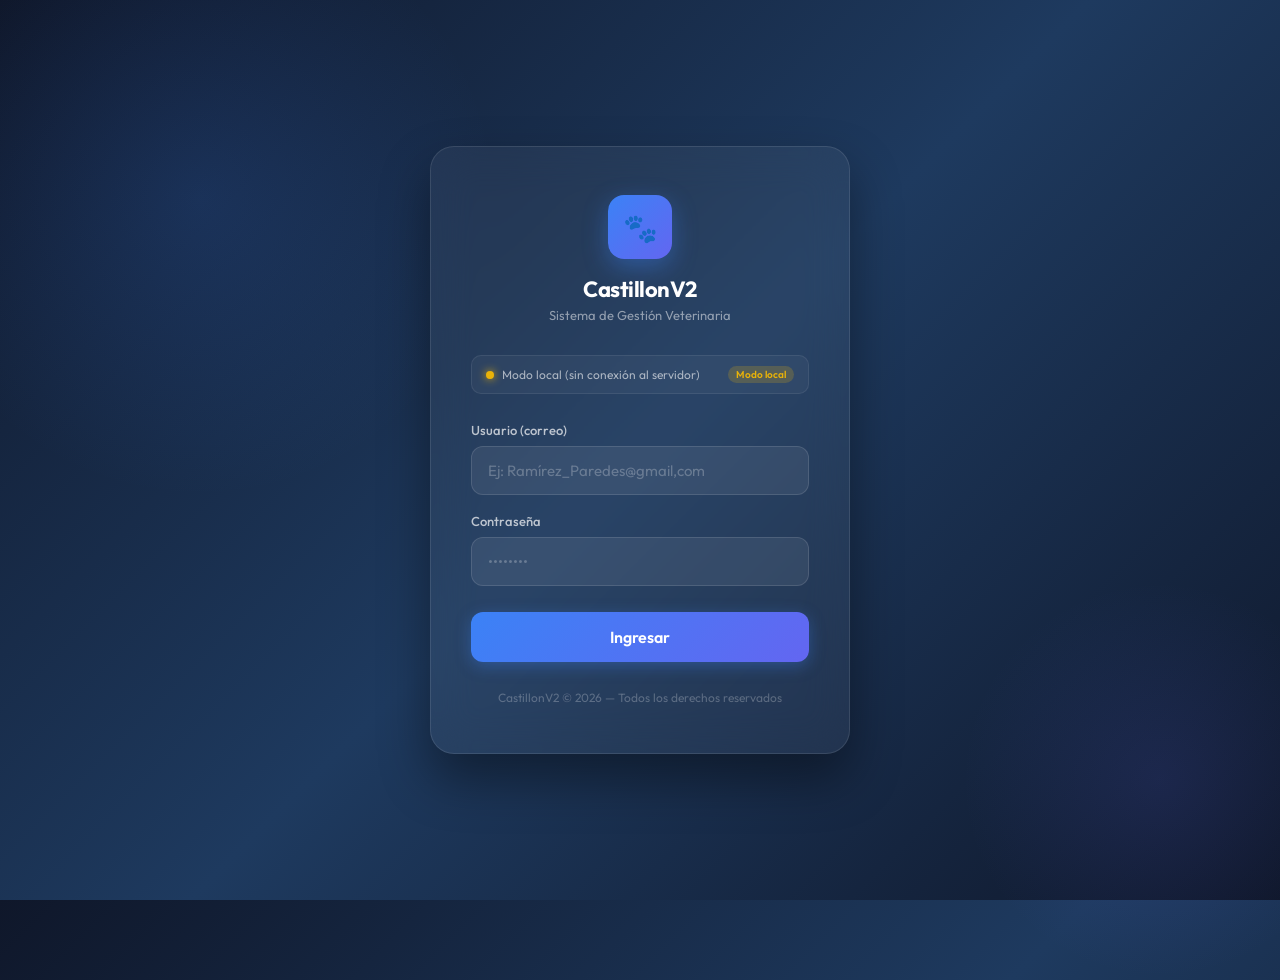
<file: index.html>
<!DOCTYPE html>
<html lang="es">
<head>
    <meta charset="UTF-8">
    <meta name="viewport" content="width=device-width, initial-scale=1.0">
    <title>CastillonV2 — Login</title>
    <link href="https://fonts.googleapis.com/css2?family=Outfit:wght@300;400;500;600;700&display=swap" rel="stylesheet">
    <style>
        * { margin: 0; padding: 0; box-sizing: border-box; }

        body {
            font-family: 'Outfit', sans-serif;
            min-height: 100vh;
            display: flex;
            align-items: center;
            justify-content: center;
            background: linear-gradient(135deg, #0f172a 0%, #1e3a5f 50%, #0f172a 100%);
            position: relative;
            overflow: hidden;
        }

        body::before {
            content: '';
            position: absolute;
            width: 600px; height: 600px;
            background: radial-gradient(circle, rgba(59,130,246,0.15) 0%, transparent 70%);
            top: -100px; left: -100px;
            border-radius: 50%;
        }

        body::after {
            content: '';
            position: absolute;
            width: 400px; height: 400px;
            background: radial-gradient(circle, rgba(99,102,241,0.12) 0%, transparent 70%);
            bottom: -80px; right: -80px;
            border-radius: 50%;
        }

        .card {
            background: rgba(255,255,255,0.05);
            backdrop-filter: blur(20px);
            border: 1px solid rgba(255,255,255,0.1);
            border-radius: 24px;
            padding: 48px 40px;
            width: 100%;
            max-width: 420px;
            position: relative;
            z-index: 1;
            box-shadow: 0 25px 50px rgba(0,0,0,0.4);
        }

        .logo {
            text-align: center;
            margin-bottom: 32px;
        }

        .logo-icon {
            width: 64px; height: 64px;
            background: linear-gradient(135deg, #3b82f6, #6366f1);
            border-radius: 16px;
            display: inline-flex;
            align-items: center;
            justify-content: center;
            font-size: 28px;
            margin-bottom: 16px;
            box-shadow: 0 8px 24px rgba(59,130,246,0.4);
        }

        .logo h1 {
            color: #fff;
            font-size: 22px;
            font-weight: 700;
            letter-spacing: -0.5px;
        }

        .logo p {
            color: rgba(255,255,255,0.5);
            font-size: 13px;
            margin-top: 4px;
        }

        .status-bar {
            display: flex;
            align-items: center;
            gap: 8px;
            background: rgba(255,255,255,0.04);
            border: 1px solid rgba(255,255,255,0.08);
            border-radius: 10px;
            padding: 10px 14px;
            margin-bottom: 28px;
            font-size: 12px;
        }

        .dot {
            width: 8px; height: 8px;
            border-radius: 50%;
            background: #94a3b8;
            flex-shrink: 0;
            transition: background 0.3s;
        }
        .dot.green  { background: #22c55e; box-shadow: 0 0 8px #22c55e; }
        .dot.red    { background: #ef4444; box-shadow: 0 0 8px #ef4444; }
        .dot.yellow { background: #eab308; box-shadow: 0 0 8px #eab308; }

        .status-text { color: rgba(255,255,255,0.6); flex: 1; }

        .badge {
            font-size: 10px;
            font-weight: 600;
            padding: 2px 8px;
            border-radius: 20px;
            display: none;
        }
        .badge.bd    { background: rgba(34,197,94,0.2);  color: #22c55e; display: inline; }
        .badge.local { background: rgba(234,179,8,0.2);  color: #eab308; display: inline; }

        .form-group { margin-bottom: 18px; }

        label {
            display: block;
            color: rgba(255,255,255,0.7);
            font-size: 13px;
            font-weight: 500;
            margin-bottom: 8px;
        }

        input {
            width: 100%;
            background: rgba(255,255,255,0.07);
            border: 1px solid rgba(255,255,255,0.12);
            border-radius: 12px;
            padding: 14px 16px;
            color: #fff;
            font-family: 'Outfit', sans-serif;
            font-size: 15px;
            outline: none;
            transition: border-color 0.2s, background 0.2s;
        }

        input:focus {
            border-color: #3b82f6;
            background: rgba(59,130,246,0.08);
        }

        input::placeholder { color: rgba(255,255,255,0.25); }

        .btn-login {
            width: 100%;
            padding: 15px;
            background: linear-gradient(135deg, #3b82f6, #6366f1);
            border: none;
            border-radius: 12px;
            color: #fff;
            font-family: 'Outfit', sans-serif;
            font-size: 16px;
            font-weight: 600;
            cursor: pointer;
            margin-top: 8px;
            transition: opacity 0.2s, transform 0.1s;
            box-shadow: 0 4px 16px rgba(59,130,246,0.35);
        }

        .btn-login:hover   { opacity: 0.9; }
        .btn-login:active  { transform: scale(0.98); }
        .btn-login:disabled { opacity: 0.6; cursor: not-allowed; }

        .error-msg {
            background: rgba(239,68,68,0.15);
            border: 1px solid rgba(239,68,68,0.3);
            border-radius: 10px;
            padding: 12px 14px;
            color: #fca5a5;
            font-size: 13px;
            margin-top: 16px;
            display: none;
        }

        .footer {
            text-align: center;
            margin-top: 28px;
            color: rgba(255,255,255,0.25);
            font-size: 12px;
        }
    </style>
</head>
<body>
<div class="card">
    <div class="logo">
        <div class="logo-icon">🐾</div>
        <h1>CastillonV2</h1>
        <p>Sistema de Gestión Veterinaria</p>
    </div>

    <div class="status-bar">
        <div class="dot" id="dot"></div>
        <span class="status-text" id="statusText">Verificando conexión...</span>
        <span class="badge bd"    id="badgeBD">BD en línea</span>
        <span class="badge local" id="badgeLocal">Modo local</span>
    </div>

    <div class="form-group">
        <label>Usuario (correo)</label>
        <input type="text" id="logeo" placeholder="Ej: Ramírez_Paredes@gmail,com" autocomplete="username">
    </div>

    <div class="form-group">
        <label>Contraseña</label>
        <input type="password" id="clave" placeholder="••••••••" autocomplete="current-password">
    </div>

    <button class="btn-login" id="btnLogin" onclick="doLogin()">Ingresar</button>

    <div class="error-msg" id="errorMsg"></div>

    <div class="footer">CastillonV2 © 2026 — Todos los derechos reservados</div>
</div>

<script>
    // ══════════════════════════════════════════════════
    //  CONFIGURACIÓN — actualiza esta URL con ngrok
    // ══════════════════════════════════════════════════
    const API_BASE = 'https://castillon-backend-ifjc.onrender.com';

    // ══════════════════════════════════════════════════
    //  USUARIOS FALLBACK (cuando API no está disponible)
    // ══════════════════════════════════════════════════
    const USUARIOS_LOCAL = [
        { logeo: 'Ramírez_Paredes@gmail,com',  clave: '52142',  idtipo: 1, nombre: 'Ramírez Paredes',   rol: 'ADMIN' },
        { logeo: 'Bravo_Orellana@gmail,com',   clave: '43223',  idtipo: 2, nombre: 'Bravo Orellana',    rol: 'VETERINARIO' },
        { logeo: 'Martínez_Soto@gmail,com',    clave: '24325',  idtipo: 4, nombre: 'Martínez Soto',     rol: 'RECEPCIONISTA' },
        { logeo: 'Yáñez_Aguirre@gmail,com',    clave: '58467',  idtipo: 3, nombre: 'Yáñez Aguirre',     rol: 'ASISTENTE' },
        { logeo: 'Jiménez_Zambrano@gmail,com', clave: '86651',  idtipo: 3, nombre: 'Jiménez Zambrano',  rol: 'ASISTENTE' },
        { logeo: 'Godínez_Sandoval@gmail,com', clave: '56751',  idtipo: 5, nombre: 'Godínez Sandoval',  rol: 'EMPLEADO' },
        { logeo: 'Torres_Carrasco@gmail,com',  clave: '14634',  idtipo: 5, nombre: 'Torres Carrasco',   rol: 'EMPLEADO' },
        { logeo: 'Pacheco_Morales@gmail,com',  clave: '65858',  idtipo: 5, nombre: 'Pacheco Morales',   rol: 'EMPLEADO' },
        { logeo: 'Quiroz_Cifuentes@gmail,com', clave: '84547',  idtipo: 5, nombre: 'Quiroz Cifuentes',  rol: 'EMPLEADO' },
        { logeo: 'Ruiz_Zamora@gmail,com',      clave: '24543',  idtipo: 5, nombre: 'Ruiz Zamora',       rol: 'EMPLEADO' },
        { logeo: 'Hernández_Rivas@gmail,com',  clave: '37373',  idtipo: 5, nombre: 'Hernández Rivas',   rol: 'EMPLEADO' },
        { logeo: 'Montes_Araya@gmail,com',     clave: '57893',  idtipo: 5, nombre: 'Montes Araya',      rol: 'EMPLEADO' },
        { logeo: 'Ochoa_Riquelme@gmail,com',   clave: '56753',  idtipo: 5, nombre: 'Ochoa Riquelme',    rol: 'EMPLEADO' },
        { logeo: 'Sánchez_Andrade@gmail,com',  clave: '45865',  idtipo: 5, nombre: 'Sánchez Andrade',   rol: 'EMPLEADO' },
        { logeo: 'Urrutia_Salas@gmail,com',    clave: '95868',  idtipo: 5, nombre: 'Urrutia Salas',     rol: 'EMPLEADO' },
        { logeo: 'Delgado_Barrios@gmail,com',  clave: '15685',  idtipo: 5, nombre: 'Delgado Barrios',   rol: 'EMPLEADO' },
        { logeo: 'Cruz_Escobar@gmail,com',     clave: '21415',  idtipo: 5, nombre: 'Cruz Escobar',      rol: 'EMPLEADO' },
        { logeo: 'Guzmán_Córdova@gmail,com',   clave: '29799',  idtipo: 5, nombre: 'Guzmán Córdova',    rol: 'EMPLEADO' },
        { logeo: 'Flores_Acevedo@gmail,com',   clave: '69313',  idtipo: 5, nombre: 'Flores Acevedo',    rol: 'EMPLEADO' },
        { logeo: 'Ortega_Novoa@gmail,com',     clave: '34783',  idtipo: 5, nombre: 'Ortega Novoa',      rol: 'EMPLEADO' },
    ];

    // ══════════════════════════════════════════════════
    //  ESTADO DE LA API
    // ══════════════════════════════════════════════════
    let apiDisponible = false;

    async function checkApi() {
        try {
            const res = await fetch(`${API_BASE}/api/auth/ping`, {
                signal: AbortSignal.timeout(3000),
                headers: {  }
            });
            apiDisponible = res.ok;
        } catch {
            apiDisponible = false;
        }
        actualizarEstado();
    }

    function actualizarEstado() {
        const dot        = document.getElementById('dot');
        const statusText = document.getElementById('statusText');
        const badgeBD    = document.getElementById('badgeBD');
        const badgeLocal = document.getElementById('badgeLocal');

        if (apiDisponible) {
            dot.className        = 'dot green';
            statusText.textContent = 'Conectado a la base de datos';
            badgeBD.style.display    = 'inline';
            badgeLocal.style.display = 'none';
        } else {
            dot.className        = 'dot yellow';
            statusText.textContent = 'Modo local (sin conexión al servidor)';
            badgeBD.style.display    = 'none';
            badgeLocal.style.display = 'inline';
        }
    }

    // ══════════════════════════════════════════════════
    //  LOGIN PRINCIPAL
    // ══════════════════════════════════════════════════
    async function doLogin() {
        const logeo  = document.getElementById('logeo').value.trim();
        const clave  = document.getElementById('clave').value.trim();
        const btn    = document.getElementById('btnLogin');
        const errDiv = document.getElementById('errorMsg');

        errDiv.style.display = 'none';

        if (!logeo || !clave) {
            mostrarError('Por favor ingresa usuario y contraseña.');
            return;
        }

        btn.disabled     = true;
        btn.textContent  = 'Verificando...';

        await checkApi();

        if (apiDisponible) {
            await loginConAPI(logeo, clave, btn);
        } else {
            loginLocal(logeo, clave, btn);
        }
    }

    async function loginConAPI(logeo, clave, btn) {
        try {
            const res = await fetch(`${API_BASE}/api/auth/login`, {
                method: 'POST',
                headers: {
                    'Content-Type': 'application/json',
                    
                },
                body: JSON.stringify({ logeo, clave }),
                signal: AbortSignal.timeout(5000)
            });

            const data = await res.json();

            if (data.success) {
                sessionStorage.setItem('usuario', JSON.stringify({ ...data, modo: 'BD' }));
                window.location.href = 'dashboard.html';
            } else {
                mostrarError(data.mensaje || 'Credenciales incorrectas.');
                resetBtn(btn);
            }
        } catch {
            // Si falla en el intento, caer a local
            loginLocal(logeo, clave, btn);
        }
    }

    function loginLocal(logeo, clave, btn) {
        const usuario = USUARIOS_LOCAL.find(
            u => u.logeo === logeo && u.clave === clave
        );

        if (usuario) {
            sessionStorage.setItem('usuario', JSON.stringify({ ...usuario, modo: 'LOCAL' }));
            window.location.href = 'dashboard.html';
        } else {
            mostrarError('Usuario o contraseña incorrectos.');
            resetBtn(btn);
        }
    }

    function mostrarError(msg) {
        const errDiv = document.getElementById('errorMsg');
        errDiv.textContent   = msg;
        errDiv.style.display = 'block';
    }

    function resetBtn(btn) {
        btn.disabled    = false;
        btn.textContent = 'Ingresar';
    }

    // Enter para hacer login
    document.addEventListener('keydown', e => {
        if (e.key === 'Enter') doLogin();
    });

    // Verificar al cargar
    checkApi();
</script>
</body>
</html>
</file>
<file: style.css>
/* ==========================================
   CASTILLON — Estilos Globales del Sistema
   ========================================== */

@import url('https://fonts.googleapis.com/css2?family=Inter:wght@300;400;500;600;700&display=swap');

*, *::before, *::after { box-sizing: border-box; margin: 0; padding: 0; }

:root {
  --bg:        #0d1117;
  --surface:   #161b22;
  --surface2:  #1c2128;
  --border:    rgba(255,255,255,0.08);
  --border2:   rgba(255,255,255,0.14);
  --accent:    #3b82f6;
  --accent2:   #6366f1;
  --success:   #22c55e;
  --danger:    #ef4444;
  --warning:   #f59e0b;
  --text:      #e6edf3;
  --muted:     #7d8590;
  --sidebar-w: 220px;
  --header-h:  56px;
}

body {
  font-family: 'Inter', sans-serif;
  background: var(--bg);
  color: var(--text);
  min-height: 100vh;
  font-size: 14px;
}

/* ---- LAYOUT ---- */
.layout { display: flex; min-height: 100vh; }

/* ---- SIDEBAR ---- */
.sidebar {
  width: var(--sidebar-w);
  background: var(--surface);
  border-right: 1px solid var(--border);
  display: flex;
  flex-direction: column;
  position: fixed;
  top: 0; left: 0;
  height: 100vh;
  z-index: 100;
  overflow-y: auto;
}

.sidebar-brand {
  padding: 18px 16px 12px;
  border-bottom: 1px solid var(--border);
  display: flex; align-items: center; gap: 10px;
}
.brand-icon {
  width: 34px; height: 34px;
  background: linear-gradient(135deg, var(--accent), var(--accent2));
  border-radius: 8px;
  display: flex; align-items: center; justify-content: center;
  font-size: 16px; flex-shrink: 0;
}
.brand-name { font-size: 15px; font-weight: 700; color: var(--text); letter-spacing: -0.3px; }
.brand-sub  { font-size: 10px; color: var(--muted); }

.nav-section { padding: 16px 8px 4px; }
.nav-label {
  font-size: 10px; font-weight: 600; color: var(--muted);
  text-transform: uppercase; letter-spacing: 0.8px;
  padding: 0 8px 6px;
}
.nav-link {
  display: flex; align-items: center; gap: 9px;
  padding: 8px 10px;
  border-radius: 7px;
  color: var(--muted);
  text-decoration: none;
  font-size: 13px; font-weight: 500;
  transition: all 0.15s;
  margin-bottom: 2px;
}
.nav-link:hover { color: var(--text); background: var(--surface2); }
.nav-link.active { color: var(--text); background: rgba(59,130,246,0.15); border-left: 2px solid var(--accent); }
.nav-icon { font-size: 15px; width: 18px; text-align: center; }

.sidebar-footer {
  margin-top: auto;
  padding: 12px 8px;
  border-top: 1px solid var(--border);
}
.user-card {
  display: flex; align-items: center; gap: 9px;
  padding: 8px 10px; border-radius: 8px;
  background: var(--surface2);
}
.user-avatar {
  width: 30px; height: 30px;
  background: linear-gradient(135deg, var(--accent), var(--accent2));
  border-radius: 50%;
  display: flex; align-items: center; justify-content: center;
  font-size: 12px; font-weight: 700; flex-shrink: 0;
}
.user-info { flex: 1; min-width: 0; }
.user-name { font-size: 12px; font-weight: 600; color: var(--text); white-space: nowrap; overflow: hidden; text-overflow: ellipsis; }
.user-role { font-size: 10px; color: var(--muted); }
.btn-logout {
  background: none; border: none; cursor: pointer;
  color: var(--muted); font-size: 14px; padding: 2px;
  transition: color 0.15s;
}
.btn-logout:hover { color: var(--danger); }

/* ---- MAIN ---- */
.main {
  margin-left: var(--sidebar-w);
  flex: 1;
  display: flex;
  flex-direction: column;
  min-height: 100vh;
}

.topbar {
  height: var(--header-h);
  background: var(--surface);
  border-bottom: 1px solid var(--border);
  display: flex; align-items: center;
  padding: 0 24px;
  gap: 12px;
  position: sticky; top: 0; z-index: 50;
}
.topbar-title { font-size: 15px; font-weight: 600; color: var(--text); }
.topbar-sub   { font-size: 12px; color: var(--muted); margin-left: 4px; }
.topbar-right { margin-left: auto; display: flex; gap: 8px; align-items: center; }

.page-content { padding: 24px; flex: 1; }

/* ---- CARDS / KPIs ---- */
.kpi-grid { display: grid; grid-template-columns: repeat(auto-fit, minmax(190px, 1fr)); gap: 14px; margin-bottom: 24px; }
.kpi-card {
  background: var(--surface);
  border: 1px solid var(--border);
  border-radius: 12px;
  padding: 18px;
}
.kpi-label { font-size: 11px; color: var(--muted); text-transform: uppercase; letter-spacing: 0.5px; margin-bottom: 8px; }
.kpi-value { font-size: 28px; font-weight: 700; color: var(--text); line-height: 1; }
.kpi-trend { font-size: 11px; color: var(--muted); margin-top: 6px; }
.kpi-icon  { float: right; font-size: 22px; margin-top: -4px; }

/* ---- TABLE ---- */
.card {
  background: var(--surface);
  border: 1px solid var(--border);
  border-radius: 12px;
  overflow: hidden;
}
.card-header {
  padding: 16px 20px;
  border-bottom: 1px solid var(--border);
  display: flex; align-items: center; gap: 12px;
}
.card-title { font-size: 14px; font-weight: 600; color: var(--text); }
.card-actions { margin-left: auto; display: flex; gap: 8px; }

.table-wrap { overflow-x: auto; }
table { width: 100%; border-collapse: collapse; }
thead th {
  padding: 10px 16px;
  text-align: left;
  font-size: 11px;
  font-weight: 600;
  color: var(--muted);
  text-transform: uppercase;
  letter-spacing: 0.5px;
  background: var(--surface2);
  border-bottom: 1px solid var(--border);
}
tbody tr {
  border-bottom: 1px solid var(--border);
  transition: background 0.1s;
}
tbody tr:last-child { border-bottom: none; }
tbody tr:hover { background: var(--surface2); }
td { padding: 11px 16px; font-size: 13px; color: var(--text); }
.td-muted { color: var(--muted); font-size: 12px; }

/* ---- BADGES ---- */
.badge {
  display: inline-flex; align-items: center;
  padding: 2px 8px;
  border-radius: 100px;
  font-size: 11px; font-weight: 600;
}
.badge-green  { background: rgba(34,197,94,0.15);  color: var(--success); }
.badge-red    { background: rgba(239,68,68,0.15);   color: var(--danger); }
.badge-yellow { background: rgba(245,158,11,0.15);  color: var(--warning); }
.badge-blue   { background: rgba(59,130,246,0.15);  color: var(--accent); }

/* ---- BUTTONS ---- */
.btn {
  display: inline-flex; align-items: center; gap: 6px;
  padding: 7px 14px;
  border-radius: 7px;
  border: none; cursor: pointer;
  font-size: 13px; font-weight: 500;
  font-family: 'Inter', sans-serif;
  transition: all 0.15s;
  text-decoration: none;
}
.btn-primary   { background: var(--accent);  color: #fff; }
.btn-primary:hover  { background: #2563eb; }
.btn-secondary { background: var(--surface2); color: var(--text); border: 1px solid var(--border2); }
.btn-secondary:hover { background: var(--border); }
.btn-danger    { background: rgba(239,68,68,0.15); color: var(--danger); border: 1px solid rgba(239,68,68,0.3); }
.btn-danger:hover { background: rgba(239,68,68,0.25); }
.btn-sm { padding: 4px 10px; font-size: 12px; }
.btn-icon { padding: 6px 8px; }

/* ---- SEARCH / INPUT ---- */
.search-box {
  display: flex; align-items: center; gap: 8px;
  background: var(--surface2);
  border: 1px solid var(--border);
  border-radius: 7px;
  padding: 6px 12px;
  color: var(--muted);
}
.search-box input {
  background: none; border: none; outline: none;
  color: var(--text); font-size: 13px;
  font-family: 'Inter', sans-serif;
  width: 200px;
}
.search-box input::placeholder { color: var(--muted); }

/* ---- MODAL ---- */
.modal-overlay {
  position: fixed; inset: 0;
  background: rgba(0,0,0,0.6);
  backdrop-filter: blur(4px);
  z-index: 200;
  display: flex; align-items: center; justify-content: center;
  opacity: 0; pointer-events: none; transition: opacity 0.2s;
}
.modal-overlay.open { opacity: 1; pointer-events: all; }
.modal {
  background: var(--surface);
  border: 1px solid var(--border2);
  border-radius: 16px;
  width: 100%; max-width: 520px;
  max-height: 90vh;
  overflow-y: auto;
  transform: translateY(20px);
  transition: transform 0.2s;
}
.modal-overlay.open .modal { transform: translateY(0); }
.modal-header {
  padding: 20px 24px 16px;
  border-bottom: 1px solid var(--border);
  display: flex; align-items: center; justify-content: space-between;
}
.modal-title { font-size: 15px; font-weight: 600; }
.modal-close {
  background: none; border: none; cursor: pointer;
  color: var(--muted); font-size: 18px;
  transition: color 0.15s;
}
.modal-close:hover { color: var(--text); }
.modal-body { padding: 20px 24px; }
.modal-footer {
  padding: 16px 24px;
  border-top: 1px solid var(--border);
  display: flex; justify-content: flex-end; gap: 8px;
}

/* ---- FORMS ---- */
.form-grid { display: grid; grid-template-columns: 1fr 1fr; gap: 14px; }
.form-group { display: flex; flex-direction: column; gap: 5px; }
.form-group.full { grid-column: 1 / -1; }
label { font-size: 12px; font-weight: 500; color: var(--muted); }
input, select, textarea {
  background: var(--surface2);
  border: 1px solid var(--border);
  border-radius: 7px;
  padding: 8px 11px;
  color: var(--text);
  font-size: 13px;
  font-family: 'Inter', sans-serif;
  outline: none;
  transition: border-color 0.15s;
}
input:focus, select:focus, textarea:focus {
  border-color: var(--accent);
}
input::placeholder { color: var(--muted); }
select option { background: var(--surface2); }

/* ---- EMPTY STATE ---- */
.empty-state {
  text-align: center;
  padding: 48px 24px;
  color: var(--muted);
}
.empty-icon { font-size: 40px; margin-bottom: 12px; }
.empty-title { font-size: 15px; font-weight: 600; color: var(--text); margin-bottom: 6px; }
.empty-desc { font-size: 13px; }

/* ---- TOAST ---- */
.toast {
  position: fixed; bottom: 24px; right: 24px;
  background: var(--surface);
  border: 1px solid var(--border2);
  border-radius: 10px;
  padding: 12px 18px;
  font-size: 13px; font-weight: 500;
  z-index: 9999;
  transform: translateY(20px); opacity: 0;
  transition: all 0.25s;
  max-width: 320px;
}
.toast.show { transform: translateY(0); opacity: 1; }
.toast-success { border-left: 3px solid var(--success); }
.toast-error   { border-left: 3px solid var(--danger); }
.toast-warning { border-left: 3px solid var(--warning); }

/* ---- LOADING ---- */
.spinner {
  width: 18px; height: 18px;
  border: 2px solid var(--border);
  border-top-color: var(--accent);
  border-radius: 50%;
  animation: spin 0.6s linear infinite;
  display: inline-block;
}
@keyframes spin { to { transform: rotate(360deg); } }

.loading-row td {
  text-align: center;
  padding: 32px;
  color: var(--muted);
}

/* ---- PAGINATION ---- */
.pagination {
  display: flex; align-items: center; gap: 4px;
  padding: 12px 16px;
  border-top: 1px solid var(--border);
}
.page-btn {
  padding: 4px 10px;
  border-radius: 6px;
  border: 1px solid var(--border);
  background: none;
  color: var(--muted);
  cursor: pointer; font-size: 13px;
  font-family: 'Inter', sans-serif;
  transition: all 0.15s;
}
.page-btn:hover { background: var(--surface2); color: var(--text); }
.page-btn.active { background: var(--accent); color: #fff; border-color: var(--accent); }
.page-info { margin-left: auto; font-size: 12px; color: var(--muted); }
</file>
